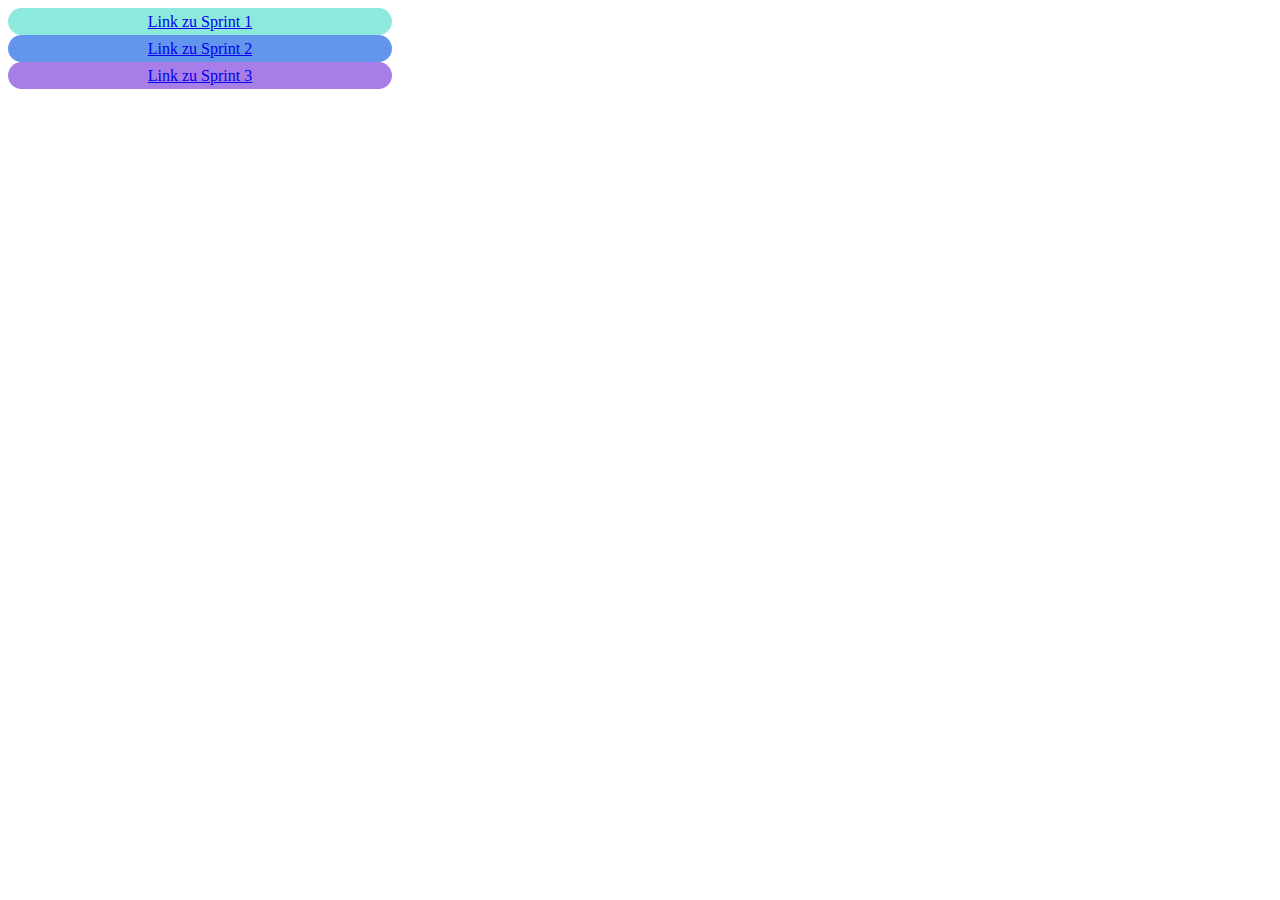
<file: index.html>
<!DOCTYPE html>
<html lang="en">
<head>
    <meta charset="UTF-8">
    <meta http-equiv="X-UA-Compatible" content="IE=edge">
    <meta name="viewport" content="width=device-width, initial-scale=1.0">
    <link rel="stylesheet" href="stylesheet.css" />
    <title>Index</title>
</head>
<body>
    <div class="Sprint1">
   <a href="Plakat_Static/Sprint1.html">Link zu Sprint 1</a>
</div>
<div class="Sprint2">
   <a href="Plakat_Animation/Sprint2.html">Link zu Sprint 2</a>
</div>
<div class="Sprint3">
   <a href="Plakat_Responsive/Sprint3.html">Link zu Sprint 3</a>
</div>
</body>
</html>
</file>
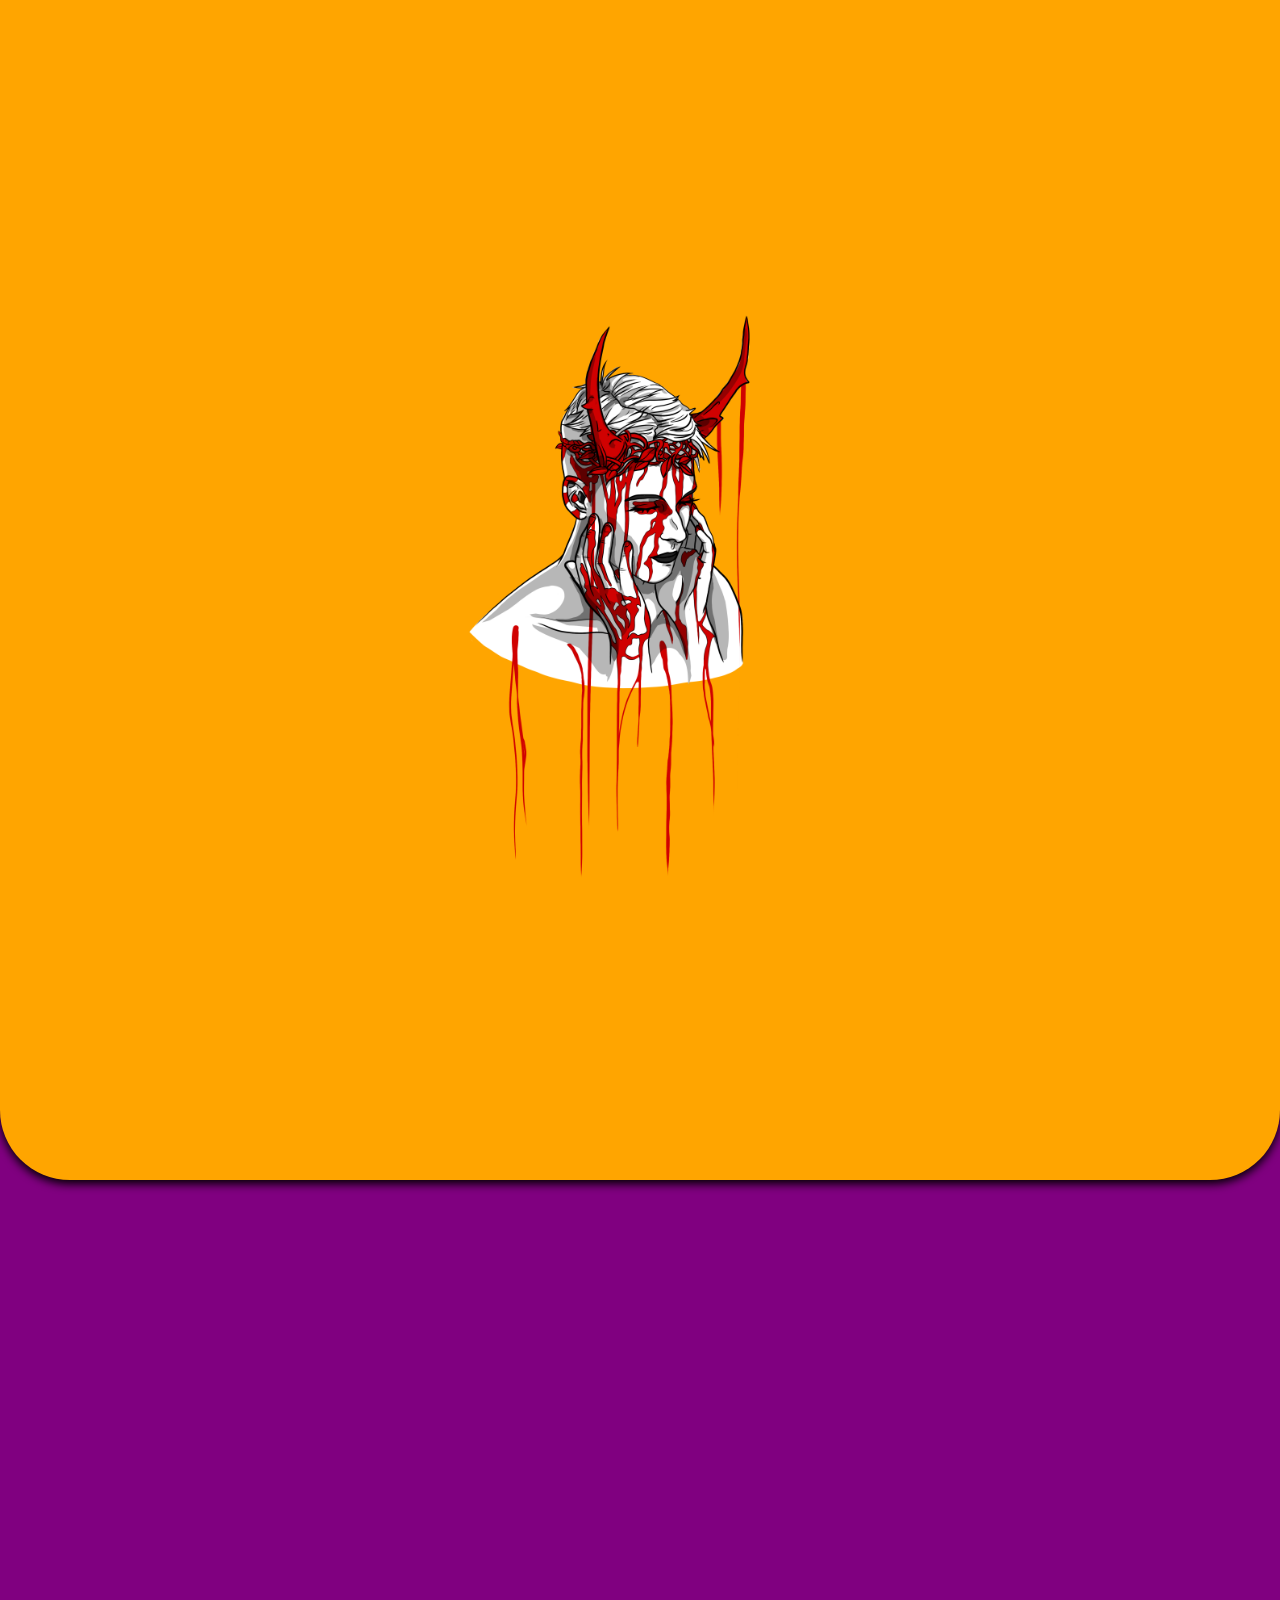
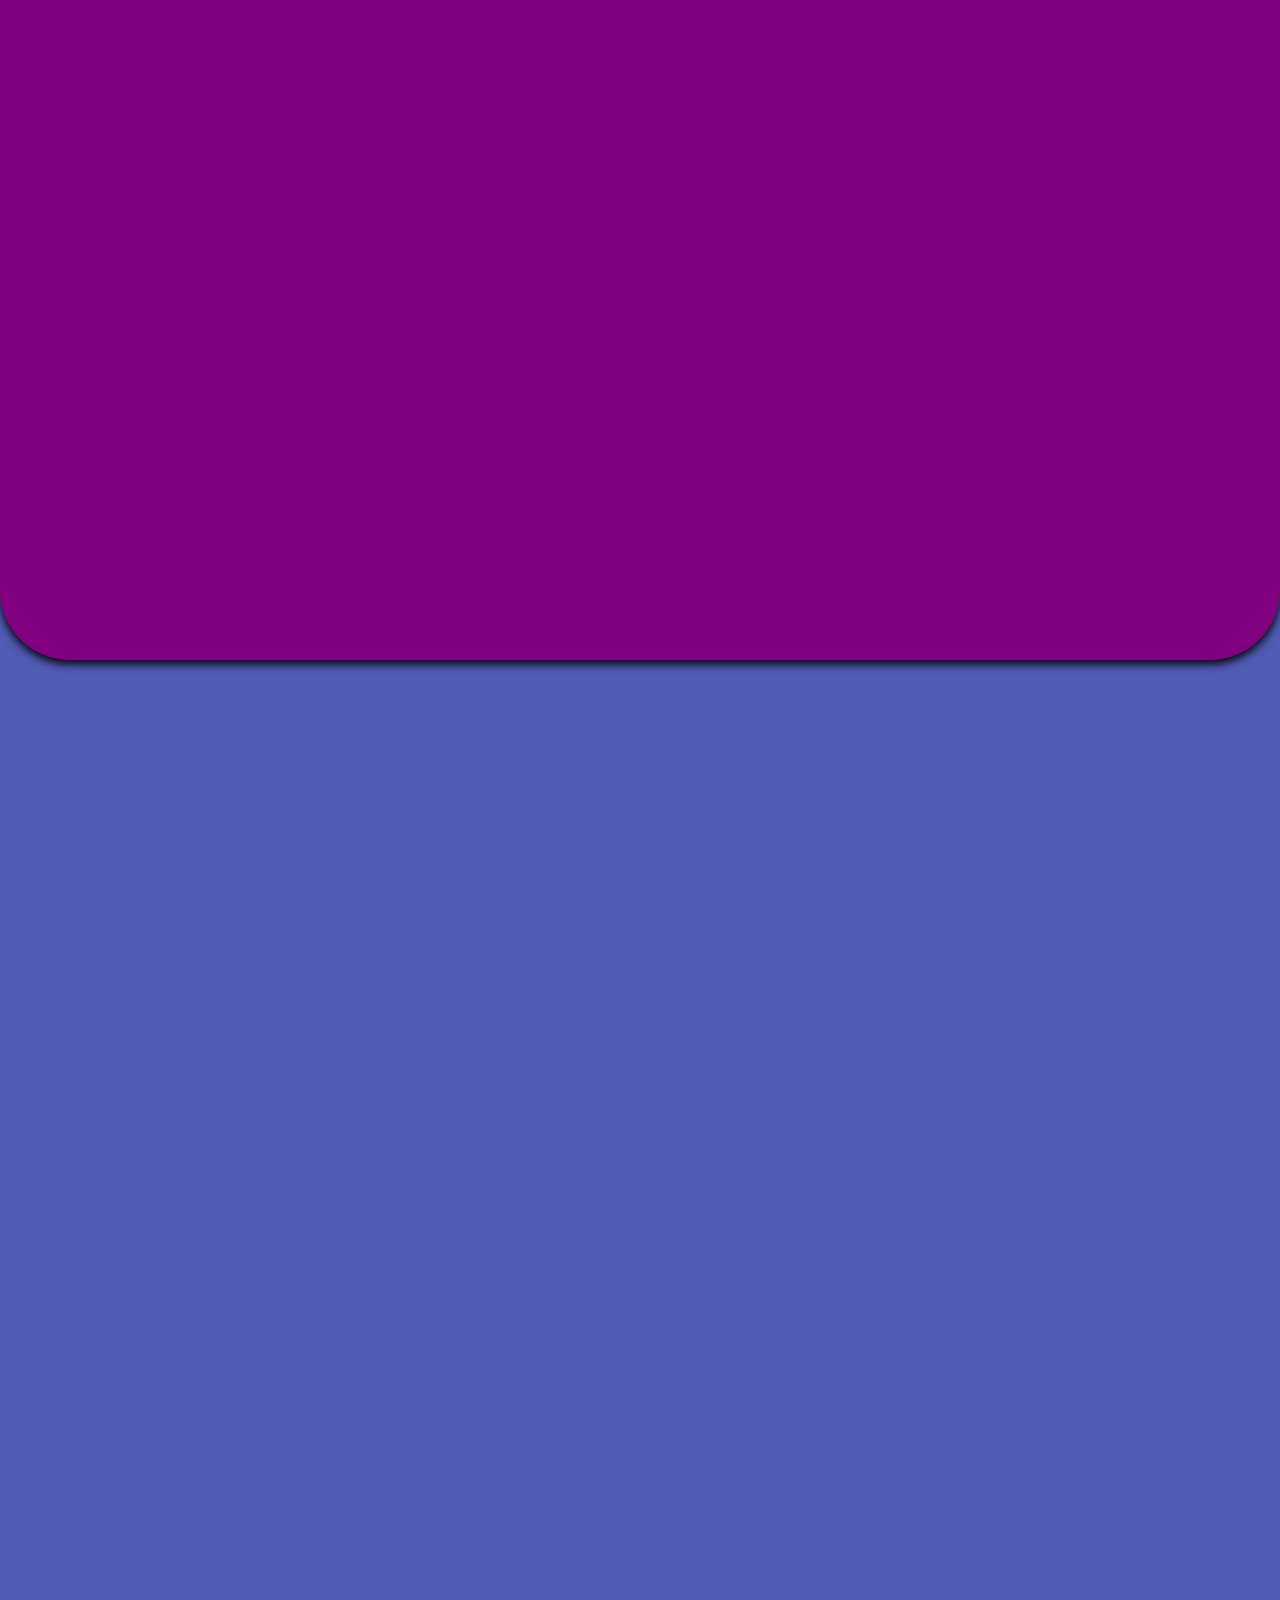
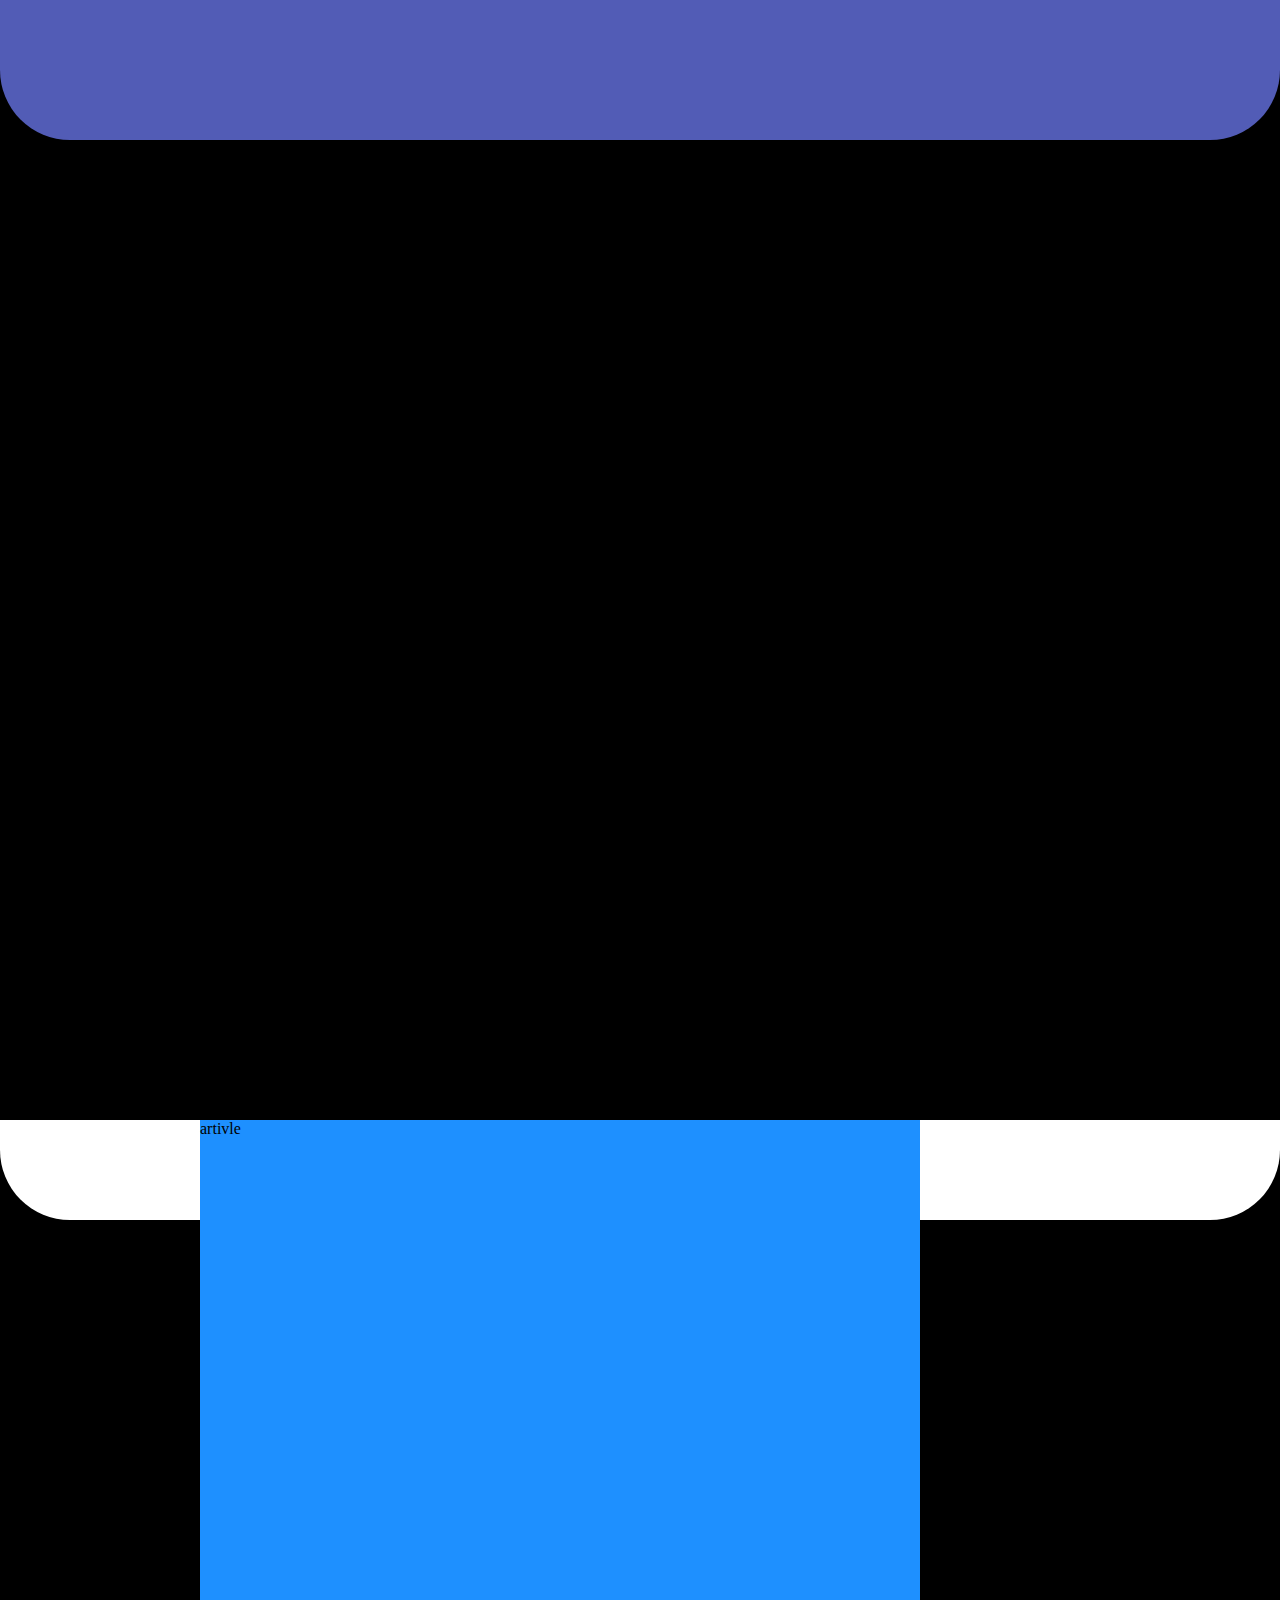
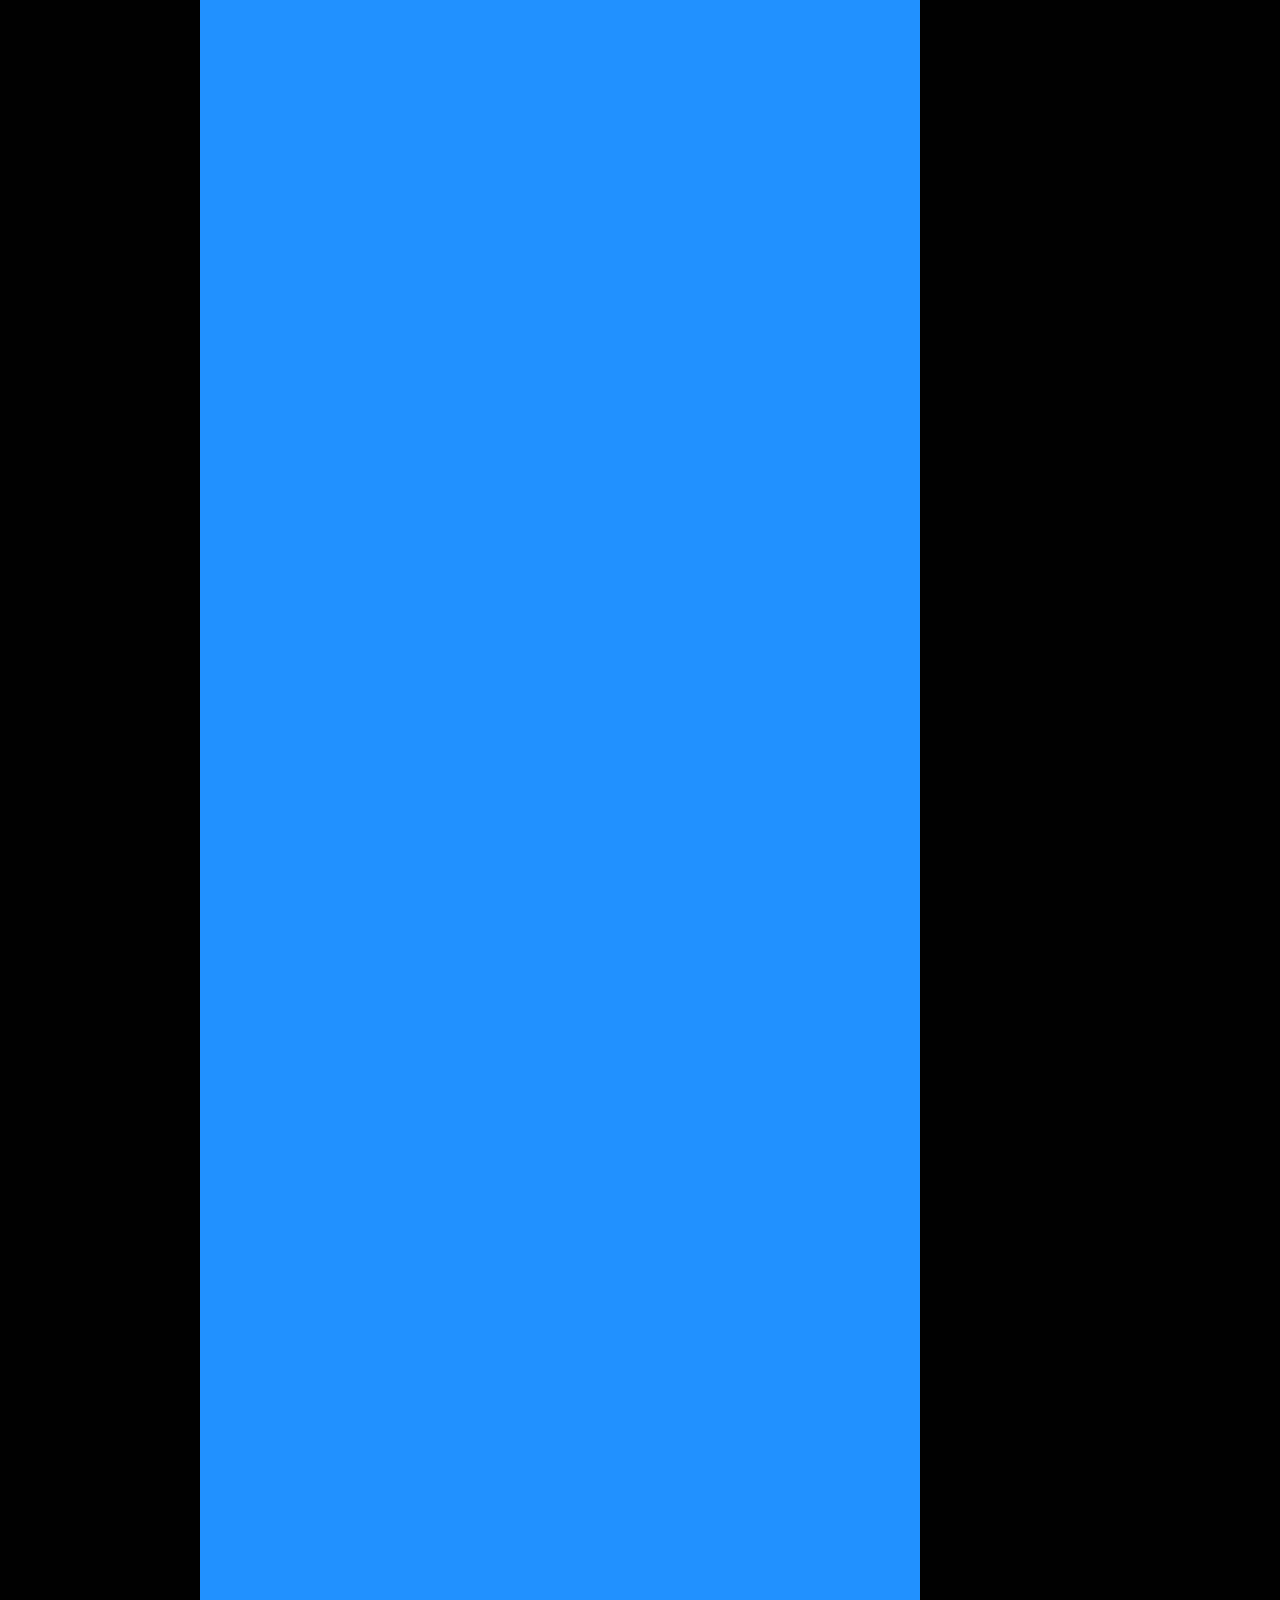
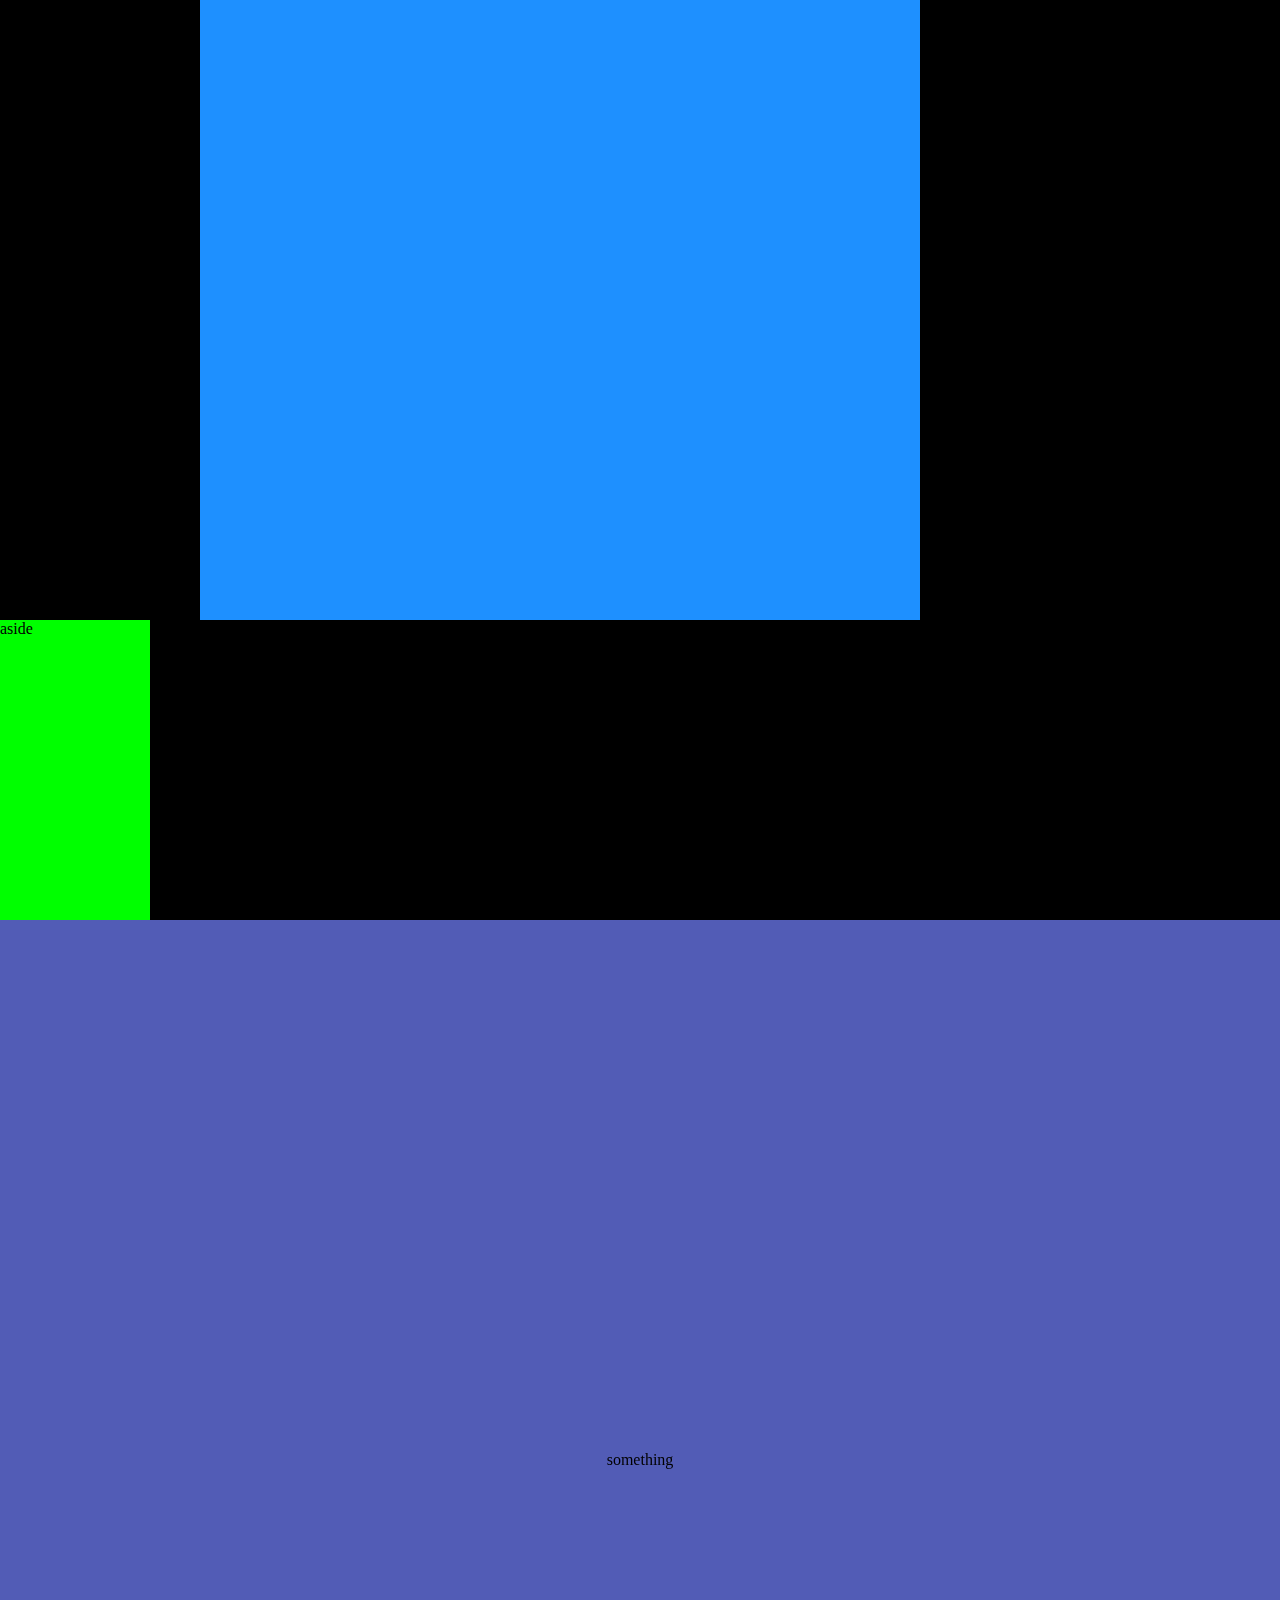
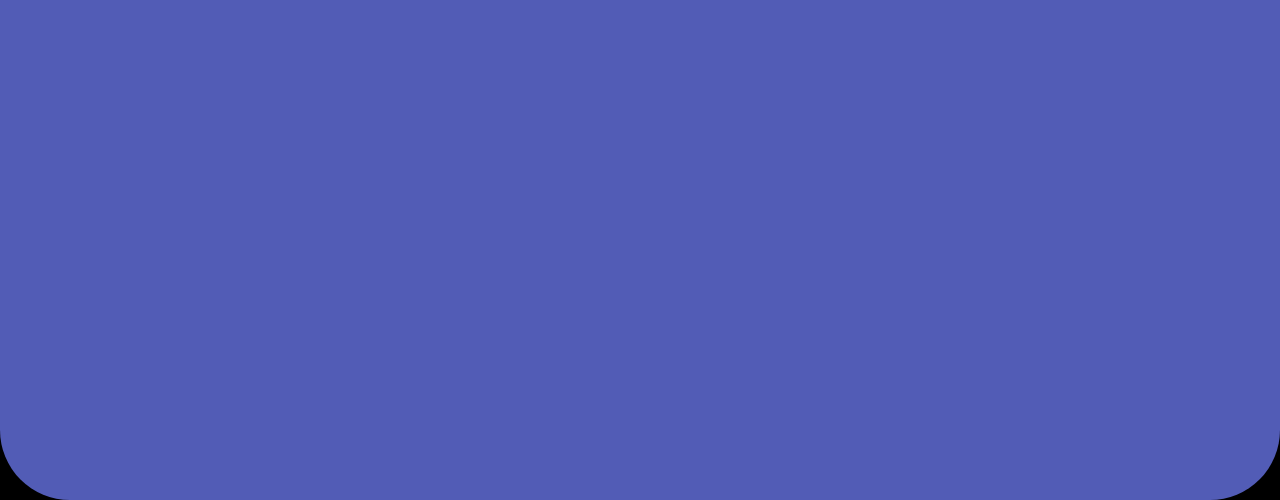
<file: 1.April_Stuemtec/index.html>
<!DOCTYPE html>
<html lang="en">
<head>
    <meta charset="UTF-8">
    <meta http-equiv="X-UA-Compatible" content="IE=edge">
    <meta name="viewport" content="width=, initial-scale=1.0">
    <link rel="stylesheet" href="stylesheet.css">
    <link rel="stylesheet" href="nrmlz.css">
    <title>Document</title>
</head>
<body>
    <section><img src="Bloodhead.png"></section>
    <section></section>
    <section></section>
    <section></section>


    <div class="wrapper">
<article>
    artivle
</article>
<aside>
    aside
</aside>
<section>
    something
</section>
</div>
<div class="nothing">sfwerg

</div>
</body>
</html>
</file>
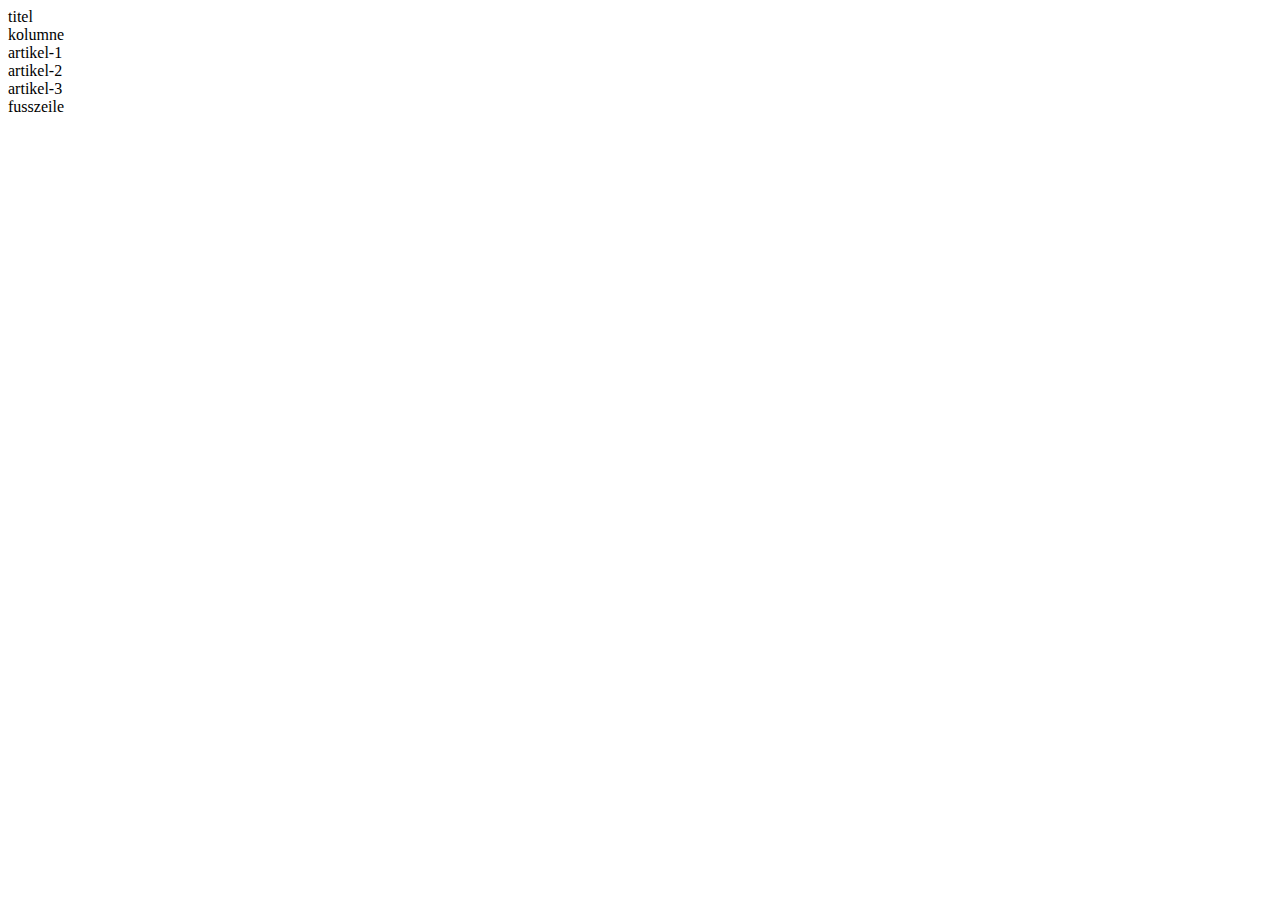
<file: CSS_Grid/Grid.html>
<!DOCTYPE html>
<html>
<head>
    <link rel=“stylesheet” href=“style.css”></head>
<body>
    <div class=“container”>
        <div class="item titel">titel</div>
        <div class="item kolumne">kolumne</div>
        <div class="item artikel-1">artikel-1</div>
        <div class="item artikel-2">artikel-2</div>
        <div class="item artikel-3">artikel-3</div>
        <div class="item fusszeile">fusszeile</div>
      </div>
</body>
</html>
</file>
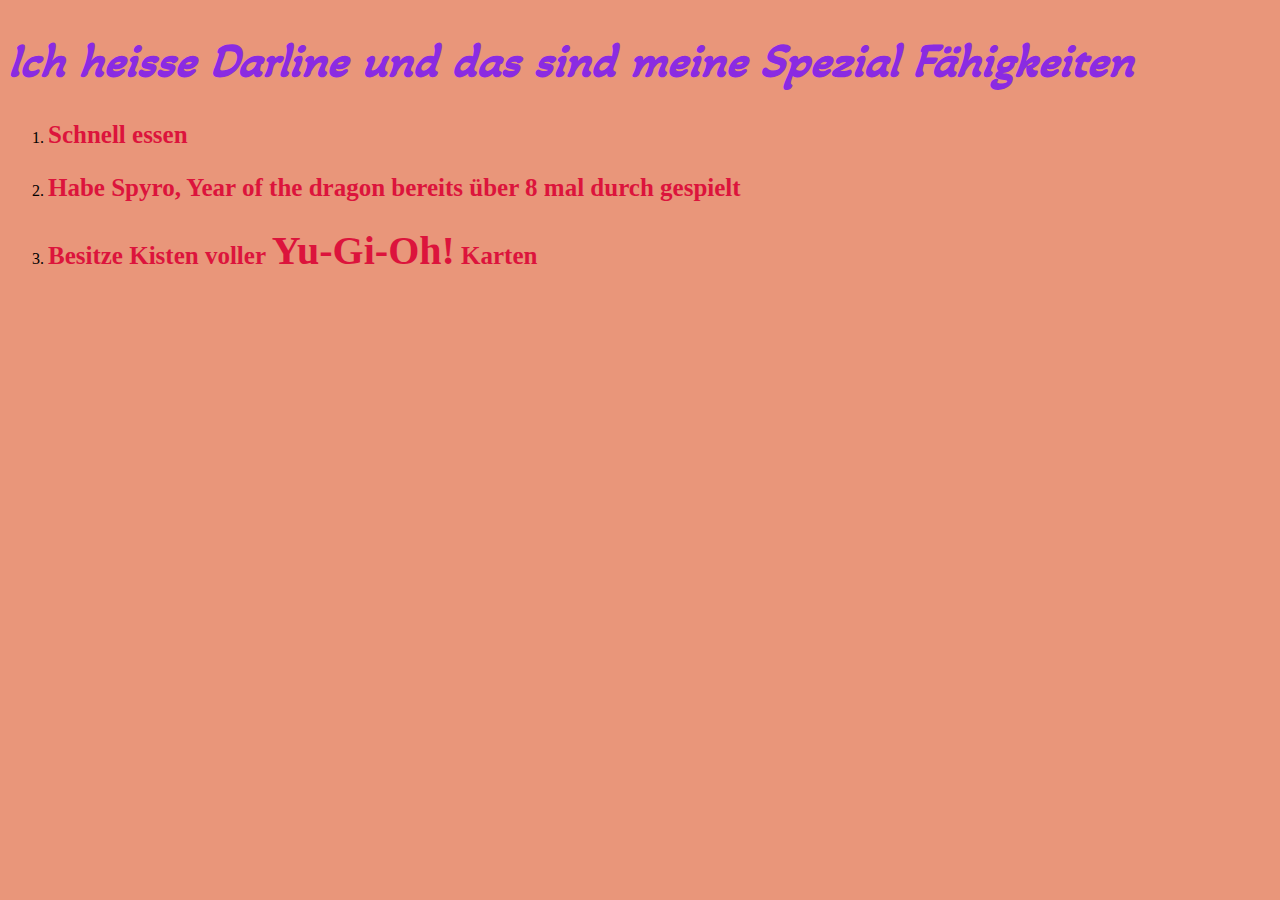
<file: Darline Steckbrief/kickweb test 01.html>
<!DOCTYPE html>
<html lang="de">
  <head>
    <meta charset="utf-8" />
    <meta name="viewport" content="width=device-width, initial-scale=1.0" />
    <title>Darlines erste Website</title>
    <link rel="preconnect" href="https://fonts.gstatic.com" />
    <link
      href="https://fonts.googleapis.com/css2?family=Akaya+Telivigala&family=DotGothic16&display=swap"
      rel="stylesheet"
    />

    <style>
      /* dhewfhjbwj */
      h1 {
        font-family: "Akaya Telivigala", cursive;
        color: blueviolet;
        font-size: 48px;
      }
      h2 {
        color: crimson;
        font-size: 25px;
      }

      h3,
      .gross {
        color: crimson;
        font-size: 40px;
      }

      body {
        background: darksalmon;
      }
    </style>
  </head>
  <body>
    <h1>
      <cite>Ich heisse Darline und das sind meine Spezial Fähigkeiten</cite>
    </h1>
    <ol>
      <li>
        <h2>
          <p><b>Schnell essen</b></p>
        </h2>
      </li>
      <li>
        <h2>
          <p>
            <b
              >Habe Spyro, Year of the dragon bereits über 8 mal durch
              gespielt</b
            >
          </p>
        </h2>
      </li>
      <li>
        <h2>
          <p>
            <b
              >Besitze Kisten voller
              <span class="gross">Yu-Gi-Oh!</span> Karten</b
            >
          </p>
        </h2>
      </li>
    </ol>
  </body>
</html>
</file>
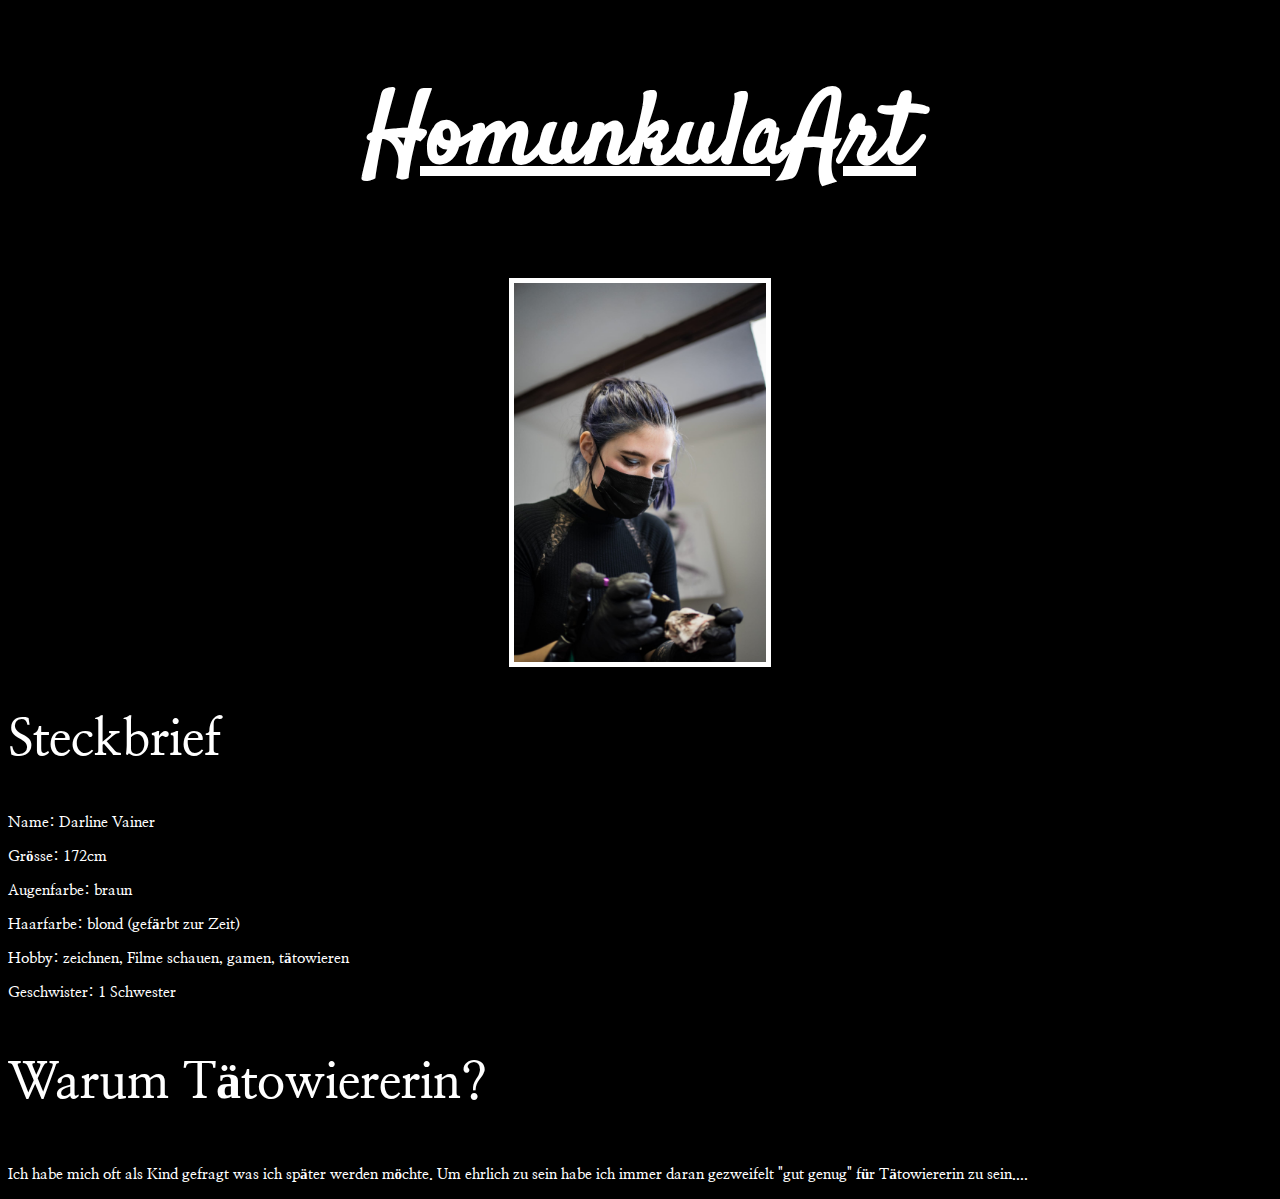
<file: Darline Steckbrief/Steckbrief Darline.html>
<!DOCTYPE html>
<html lang="de">

<head>
    <meta charset="utf-8">
    <meta name="viewport" content="width=device-width, initial-scale=1.0">
    <title> DarlineVainer</title>
    <link href="CSS\Steckbrief.css" rel="stylesheet">
    <link rel="preconnect" href="https://fonts.gstatic.com">
    <link href="https://fonts.googleapis.com/css2?family=Satisfy&display=swap" rel="stylesheet">

    <link rel="preconnect" href="https://fonts.gstatic.com">
<link href="https://fonts.googleapis.com/css2?family=Nanum+Myeongjo&display=swap" rel="stylesheet">

    <style>
    </style>
</head>

<body>
    <h1>HomunkulaArt</h1>

    <img class="PictureDarline" src="Pictures/DarlineTattoo.jpg"></img>
    <h2 class="Titel">Steckbrief</h2>
    <h2 class="Facts">
        <p>Name: Darline Vainer</p>
        <p>Grösse: 172cm</p>
        <p>Augenfarbe: braun</p>
        <p>Haarfarbe: blond (gefärbt zur Zeit)</p>
        <p>Hobby: zeichnen, Filme schauen, gamen, tätowieren</p>
        <p>Geschwister: 1 Schwester</p>
    </h2>
    <h3 class= "Titel2">Warum Tätowiererin?</h3>

    <h3 class="Text2">
Ich habe mich oft als Kind gefragt was ich später werden möchte. Um ehrlich zu sein habe ich immer daran gezweifelt "gut genug" für Tätowiererin zu sein....
    </h3>
</body>

</html>
</file>
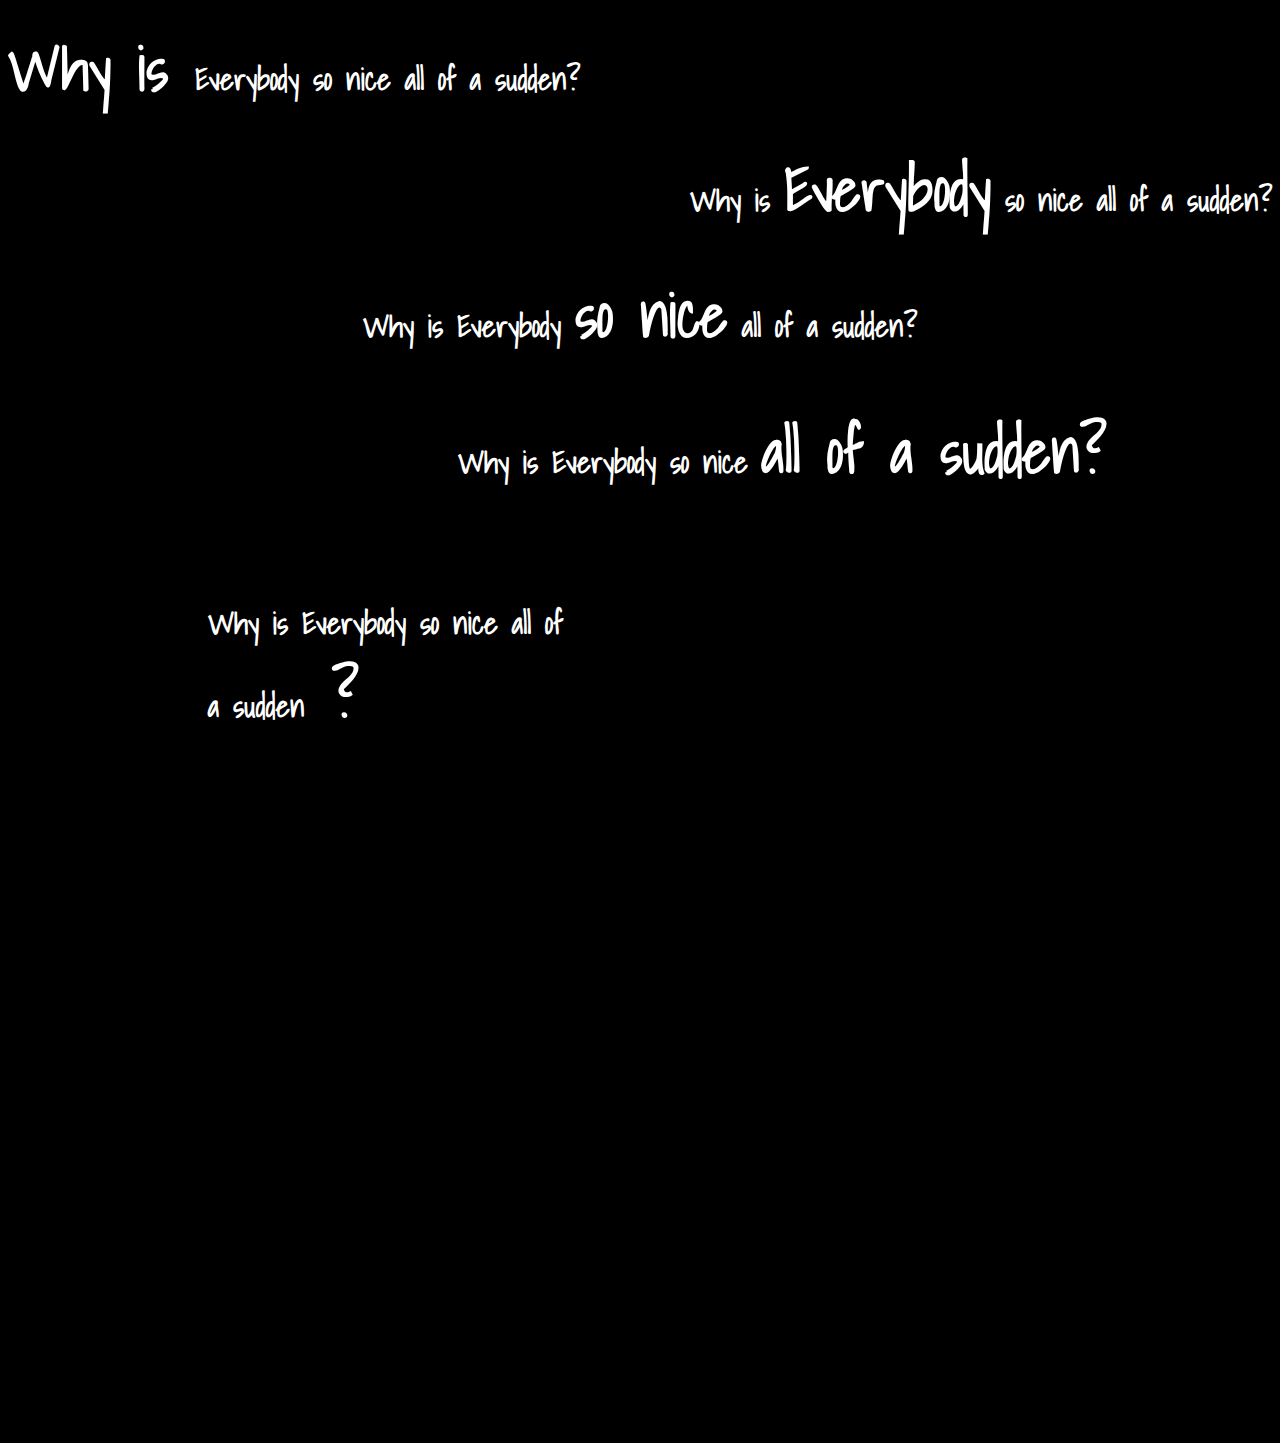
<file: Fischli und weiss Aufgabe/Fischli_und_weiss_AUFGABE.html>
<!DOCTYPE html>
<html lang="de">
  <head>
      <title>Fischli und Weiss Aufgabe</title>
      <link rel="preconnect" href="https://fonts.gstatic.com">
<link href="https://fonts.googleapis.com/css2?family=Shadows+Into+Light&display=swap" rel="stylesheet">

      <style>
h1{
    font-family: 'Shadows Into Light', cursive;
    color: white;
    font-size: 30px;
}
h2{
    font-family: 'Shadows Into Light', cursive;
    color: white;
    font-size: 30px;
    text-align:right;
}
h3{
    font-family: 'Shadows Into Light', cursive;
    color: white;
    font-size: 30px;
    Text-align: center;
}
h4{
    font-family: 'Shadows Into Light', cursive;
    color: white;
    font-size: 30px;
    margin-left: 450px;
}
h5{
    font-family: 'Shadows Into Light', cursive;
    color: white;
    font-size: 30px;
    margin: 100px 700px 700px 200px;
}

.Gross{
    color: white;
    font-size: 60px;
}

body{
    background:black;
}
  </style>

  </head>
  <body>
    <h1><span class="Gross">Why is </span>Everybody so nice all of a sudden?</h1>
<h2>Why is <span class="Gross"> Everybody</span> so nice all of a sudden?</h2>
<h3>Why is Everybody <span class="Gross">so nice</span> all of a sudden?</h3>
<h4>Why is Everybody so nice <span class="Gross">all of a sudden?</span></h4>
<h5>Why is Everybody so nice all of a sudden<span class="Gross"> ?</span></h5>


  </body>
  </html>
</file>
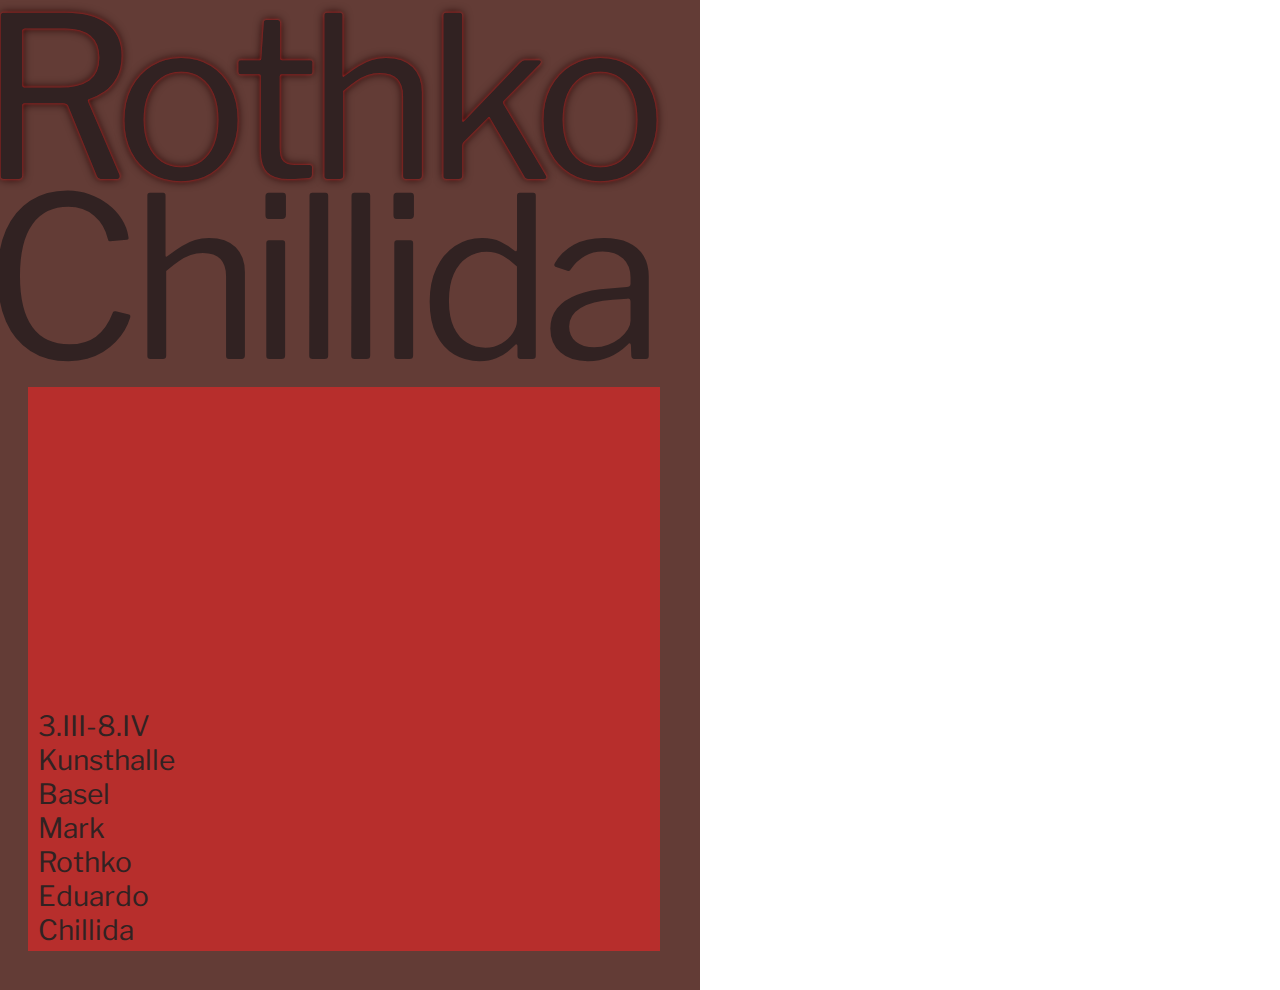
<file: Plakat Animation/Plakat1.html>
<!DOCTYPE html>
<html lang="en">
  <head>
    <meta charset="UTF-8" />
    <meta http-equiv="X-UA-Compatible" content="IE=edge" />
    <meta name="viewport" content="width=device-width, initial-scale=1.0" />
    <link rel="preconnect" href="https://fonts.gstatic.com" />
    <link
      href="https://fonts.googleapis.com/css2?family=Libre+Franklin:wght@700&display=swap"
      rel="stylesheet"
    />
    <title>Kickweb Plakat</title>
    <link rel="stylesheet" href="Stylesheet.css" />
  </head>
  <body>
    <div class="background">
      <div class="title">Rothko</div>
      <div class="title2">Chillida</div>
      <div class="red_box">
        <div>3.III-8.IV</div>
        <div>Kunsthalle</div>
        <div>Basel</div>
        <div>Mark</div>
        <div>Rothko</div>
        <div>Eduardo</div>
        <div>Chillida</div>
      </div>
    </div>
  </body>
</html>
</file>
<file: stylesheet.css>
.Sprint1{
    height: 3vh;
    width: 30vw;
background: rgb(142, 233, 221);
display: flex;
flex-direction: column;
align-items: center;
justify-content: center;
border-radius: 20px;
}

.Sprint1:hover{
    box-shadow: 0 5px 10px rgba(0, 0, 0, 0.705);
    transform: translateX(3px);
}

.Sprint2{
    height: 3vh;
    width: 30vw;
    background: cornflowerblue;
    display: flex;
    flex-direction: column;
    align-items: center;
    justify-content: center;
    border-radius: 20px;
}

.Sprint2:hover{
    box-shadow: 0 5px 10px rgba(0, 0, 0, 0.705);
    transform: translateX(3px);
}

    .Sprint3{
        height: 3vh;
        width: 30vw;
        background: rgb(167, 126, 231);
        display: flex;
        flex-direction: column;
        align-items: center;
        justify-content: center;
        border-radius: 20px;
        }

        .Sprint3:hover{
            box-shadow: 0 5px 10px rgba(0, 0, 0, 0.705);
            transform: translateX(3px);
        }
</file>
<file: 1.April_Stuemtec/stylesheet.css>
.html,
body{
 background-color: black;
}

*,*:after, *:before {
    box-sizing: border-box;
}
section {
    height: 100%;
    min-height: 120vh;
    display: flex;
    justify-content: center;
    align-items: center;
    position: sticky;
    filter:drop-shadow(0 4px 5px black);
 
}

section:after {
    content: "";
    background: white;
    position: absolute;
    height: 100px;

    left:0;
    right: 0;
    bottom: -100px;
    border-bottom-left-radius:70px ;
    border-bottom-right-radius: 70px;
    display: block;
    z-index: 0;

}

section img {
    width: 100%;
    max-width: 500px;
}
section:first-child,
section:first-child:after {
    background-color: orange;
    z-index: 3;
    

}
section:nth-child(2),
section:nth-child(2):after {
    background-color: purple;
    z-index: 2;
}
section:nth-child(3),
section:nth-child(3):after {
    background-color: rgb(82, 92, 182);
    z-index: 1;
}
.wrapper {
    position: relative;
}
article{
    height: 300vh;
    background: dodgerblue;
    max-width: 720px;
    margin-left: 200px;

}

aside {
    width: 150px;
    height: 300px;
    background-color: lime;
    position: sticky;
    top: 2rem;
    z-index: 10;
}
</file>
<file: Plakat Animation/Stylesheet.css>
.html,
body {
  margin: 0;
  padding: 0;
 
}
.background {
  position:relative;
  background-color: #633c36;
  padding: 5px 40px 15px 28px;
  box-sizing: border-box;
  width: calc(1.4 * 500px);
  height: calc(1.4 * 707px);

}
@keyframes background_color {
  0% {background-color: #633c3600;}
  100% {background-color:#633c36;}
}

div.background {
  animation-name: background_color;
  animation-duration: 2s;
  animation-timing-function: ease-in-out;
}

.title {
  position:relative;
  color: #312222;
  font-family: "Libre Franklin", sans-serif;
  font-size: calc(1.4 *10em);
  line-height: calc(1.4 *0.6em);
  letter-spacing: calc(1.4 *-9px);
  text-indent: calc(1.4 *-35px);
  transition-property: all;
  transition-duration: 1s;
  transition-timing-function: linear;
}

.title:hover {
  text-shadow: 0 0 3px #d82929, 0 0 10px #1d0404;
  transition: 0.5s;
}

@keyframes Rothko {
  0% {color: #31222200;left: -100%}
  100% {color:#312222;left:0%}
}

.background div.title {
  animation-name:Rothko;
  animation-duration: 2s;
  animation-timing-function: ease-in-out;
}

/* .background div.title:hover{
  background-color:rgb(196, 25, 25);
  color:rgb(155, 169, 207);
  transform:scale(0.8, 1);
} */

.title2 {
  position:relative;
  color: #312222;
  font-family: "Libre Franklin", sans-serif;
  font-size: calc(1.4 *10em);
  line-height: calc(1.4 *0.55em);
  letter-spacing: calc(1.4 *-8.2px);
  text-indent: calc(1.4 *-32px);
  transition-property: all;
  transition-duration: 1s;
  transition-timing-function: linear;
}
.title2:hover {
  text-shadow: 0 0 3px #d82929, 0 0 10px #1d0404;
  transition: 0.5s;
}

@keyframes Chillida {
  0% {color: #31222200;left: -80%}
  100% {color:#312222;left:0%}
}

.background div.title2 {
  animation-name:Chillida;
  animation-duration: 2s;
  animation-timing-function: ease-in-out;
}
/* 
.background div.title2:hover{
    color:rgb(230, 167, 183);
    transform:scale(0.8, 1);
} */

.red_box {
  position:relative;
  color: #312222;
  font-family: "Libre Franklin", sans-serif;
  font-size: calc(1.4 *20px);
  background-color: #b72e2c;
  padding-top: calc(1.4 *230px);
  padding-bottom: calc(1.4 *3px);
  padding-left: calc(1.4 *7px);
  margin-top: calc(1.4* 15px);
}

.red_box > div:hover {
  border-left-style:double;
  border-width: 10px;
  border-color: #411b1b;

  background-color: rgb(131, 38, 30);
  color: #d3b2b2;
  /* transform: translate(5px, 5px); */
  /* z-index: -5; */
}

@keyframes red_box {
  0%   {margin-left:100%;background-color: #b72e2c00;}

  100% {margin-right:0%;background-color: #b72e2c;}
}

div.red_box {
  animation-name: red_box;
  animation-duration: 2s;
  /* animation-iteration-count: infinite; */
}

@keyframes red_box_text {
  0%   {scale:0%;}
  100% {scale:100%;}
}

div.red_box > div {
  animation-name: red_box_text;
  animation-duration: 2s;
  animation-timing-function: ease-in-out;
  /* animation-iteration-count: infinite; */
}
</file>
<file: 1.April_Stuemtec/nrmlz.css>
/*! normalize.css v8.0.1 | MIT License | github.com/necolas/normalize.css */

/* Document
   ========================================================================== */

/**
 * 1. Correct the line height in all browsers.
 * 2. Prevent adjustments of font size after orientation changes in iOS.
 */

 html {
    line-height: 1.15; /* 1 */
    -webkit-text-size-adjust: 100%; /* 2 */
  }
  
  /* Sections
     ========================================================================== */
  
  /**
   * Remove the margin in all browsers.
   */
  
  body {
    margin: 0;
  }
  
  /**
   * Render the `main` element consistently in IE.
   */
  
  main {
    display: block;
  }
  
  /**
   * Correct the font size and margin on `h1` elements within `section` and
   * `article` contexts in Chrome, Firefox, and Safari.
   */
  
  h1 {
    font-size: 2em;
    margin: 0.67em 0;
  }
  
  /* Grouping content
     ========================================================================== */
  
  /**
   * 1. Add the correct box sizing in Firefox.
   * 2. Show the overflow in Edge and IE.
   */
  
  hr {
    box-sizing: content-box; /* 1 */
    height: 0; /* 1 */
    overflow: visible; /* 2 */
  }
  
  /**
   * 1. Correct the inheritance and scaling of font size in all browsers.
   * 2. Correct the odd `em` font sizing in all browsers.
   */
  
  pre {
    font-family: monospace, monospace; /* 1 */
    font-size: 1em; /* 2 */
  }
  
  /* Text-level semantics
     ========================================================================== */
  
  /**
   * Remove the gray background on active links in IE 10.
   */
  
  a {
    background-color: transparent;
  }
  
  /**
   * 1. Remove the bottom border in Chrome 57-
   * 2. Add the correct text decoration in Chrome, Edge, IE, Opera, and Safari.
   */
  
  abbr[title] {
    border-bottom: none; /* 1 */
    text-decoration: underline; /* 2 */
    text-decoration: underline dotted; /* 2 */
  }
  
  /**
   * Add the correct font weight in Chrome, Edge, and Safari.
   */
  
  b,
  strong {
    font-weight: bolder;
  }
  
  /**
   * 1. Correct the inheritance and scaling of font size in all browsers.
   * 2. Correct the odd `em` font sizing in all browsers.
   */
  
  code,
  kbd,
  samp {
    font-family: monospace, monospace; /* 1 */
    font-size: 1em; /* 2 */
  }
  
  /**
   * Add the correct font size in all browsers.
   */
  
  small {
    font-size: 80%;
  }
  
  /**
   * Prevent `sub` and `sup` elements from affecting the line height in
   * all browsers.
   */
  
  sub,
  sup {
    font-size: 75%;
    line-height: 0;
    position: relative;
    vertical-align: baseline;
  }
  
  sub {
    bottom: -0.25em;
  }
  
  sup {
    top: -0.5em;
  }
  
  /* Embedded content
     ========================================================================== */
  
  /**
   * Remove the border on images inside links in IE 10.
   */
  
  img {
    border-style: none;
  }
  
  /* Forms
     ========================================================================== */
  
  /**
   * 1. Change the font styles in all browsers.
   * 2. Remove the margin in Firefox and Safari.
   */
  
  button,
  input,
  optgroup,
  select,
  textarea {
    font-family: inherit; /* 1 */
    font-size: 100%; /* 1 */
    line-height: 1.15; /* 1 */
    margin: 0; /* 2 */
  }
  
  /**
   * Show the overflow in IE.
   * 1. Show the overflow in Edge.
   */
  
  button,
  input { /* 1 */
    overflow: visible;
  }
  
  /**
   * Remove the inheritance of text transform in Edge, Firefox, and IE.
   * 1. Remove the inheritance of text transform in Firefox.
   */
  
  button,
  select { /* 1 */
    text-transform: none;
  }
  
  /**
   * Correct the inability to style clickable types in iOS and Safari.
   */
  
  button,
  [type="button"],
  [type="reset"],
  [type="submit"] {
    -webkit-appearance: button;
  }
  
  /**
   * Remove the inner border and padding in Firefox.
   */
  
  button::-moz-focus-inner,
  [type="button"]::-moz-focus-inner,
  [type="reset"]::-moz-focus-inner,
  [type="submit"]::-moz-focus-inner {
    border-style: none;
    padding: 0;
  }
  
  /**
   * Restore the focus styles unset by the previous rule.
   */
  
  button:-moz-focusring,
  [type="button"]:-moz-focusring,
  [type="reset"]:-moz-focusring,
  [type="submit"]:-moz-focusring {
    outline: 1px dotted ButtonText;
  }
  
  /**
   * Correct the padding in Firefox.
   */
  
  fieldset {
    padding: 0.35em 0.75em 0.625em;
  }
  
  /**
   * 1. Correct the text wrapping in Edge and IE.
   * 2. Correct the color inheritance from `fieldset` elements in IE.
   * 3. Remove the padding so developers are not caught out when they zero out
   *    `fieldset` elements in all browsers.
   */
  
  legend {
    box-sizing: border-box; /* 1 */
    color: inherit; /* 2 */
    display: table; /* 1 */
    max-width: 100%; /* 1 */
    padding: 0; /* 3 */
    white-space: normal; /* 1 */
  }
  
  /**
   * Add the correct vertical alignment in Chrome, Firefox, and Opera.
   */
  
  progress {
    vertical-align: baseline;
  }
  
  /**
   * Remove the default vertical scrollbar in IE 10+.
   */
  
  textarea {
    overflow: auto;
  }
  
  /**
   * 1. Add the correct box sizing in IE 10.
   * 2. Remove the padding in IE 10.
   */
  
  [type="checkbox"],
  [type="radio"] {
    box-sizing: border-box; /* 1 */
    padding: 0; /* 2 */
  }
  
  /**
   * Correct the cursor style of increment and decrement buttons in Chrome.
   */
  
  [type="number"]::-webkit-inner-spin-button,
  [type="number"]::-webkit-outer-spin-button {
    height: auto;
  }
  
  /**
   * 1. Correct the odd appearance in Chrome and Safari.
   * 2. Correct the outline style in Safari.
   */
  
  [type="search"] {
    -webkit-appearance: textfield; /* 1 */
    outline-offset: -2px; /* 2 */
  }
  
  /**
   * Remove the inner padding in Chrome and Safari on macOS.
   */
  
  [type="search"]::-webkit-search-decoration {
    -webkit-appearance: none;
  }
  
  /**
   * 1. Correct the inability to style clickable types in iOS and Safari.
   * 2. Change font properties to `inherit` in Safari.
   */
  
  ::-webkit-file-upload-button {
    -webkit-appearance: button; /* 1 */
    font: inherit; /* 2 */
  }
  
  /* Interactive
     ========================================================================== */
  
  /*
   * Add the correct display in Edge, IE 10+, and Firefox.
   */
  
  details {
    display: block;
  }
  
  /*
   * Add the correct display in all browsers.
   */
  
  summary {
    display: list-item;
  }
  
  /* Misc
     ========================================================================== */
  
  /**
   * Add the correct display in IE 10+.
   */
  
  template {
    display: none;
  }
  
  /**
   * Add the correct display in IE 10.
   */
  
  [hidden] {
    display: none;
  }
</file>
